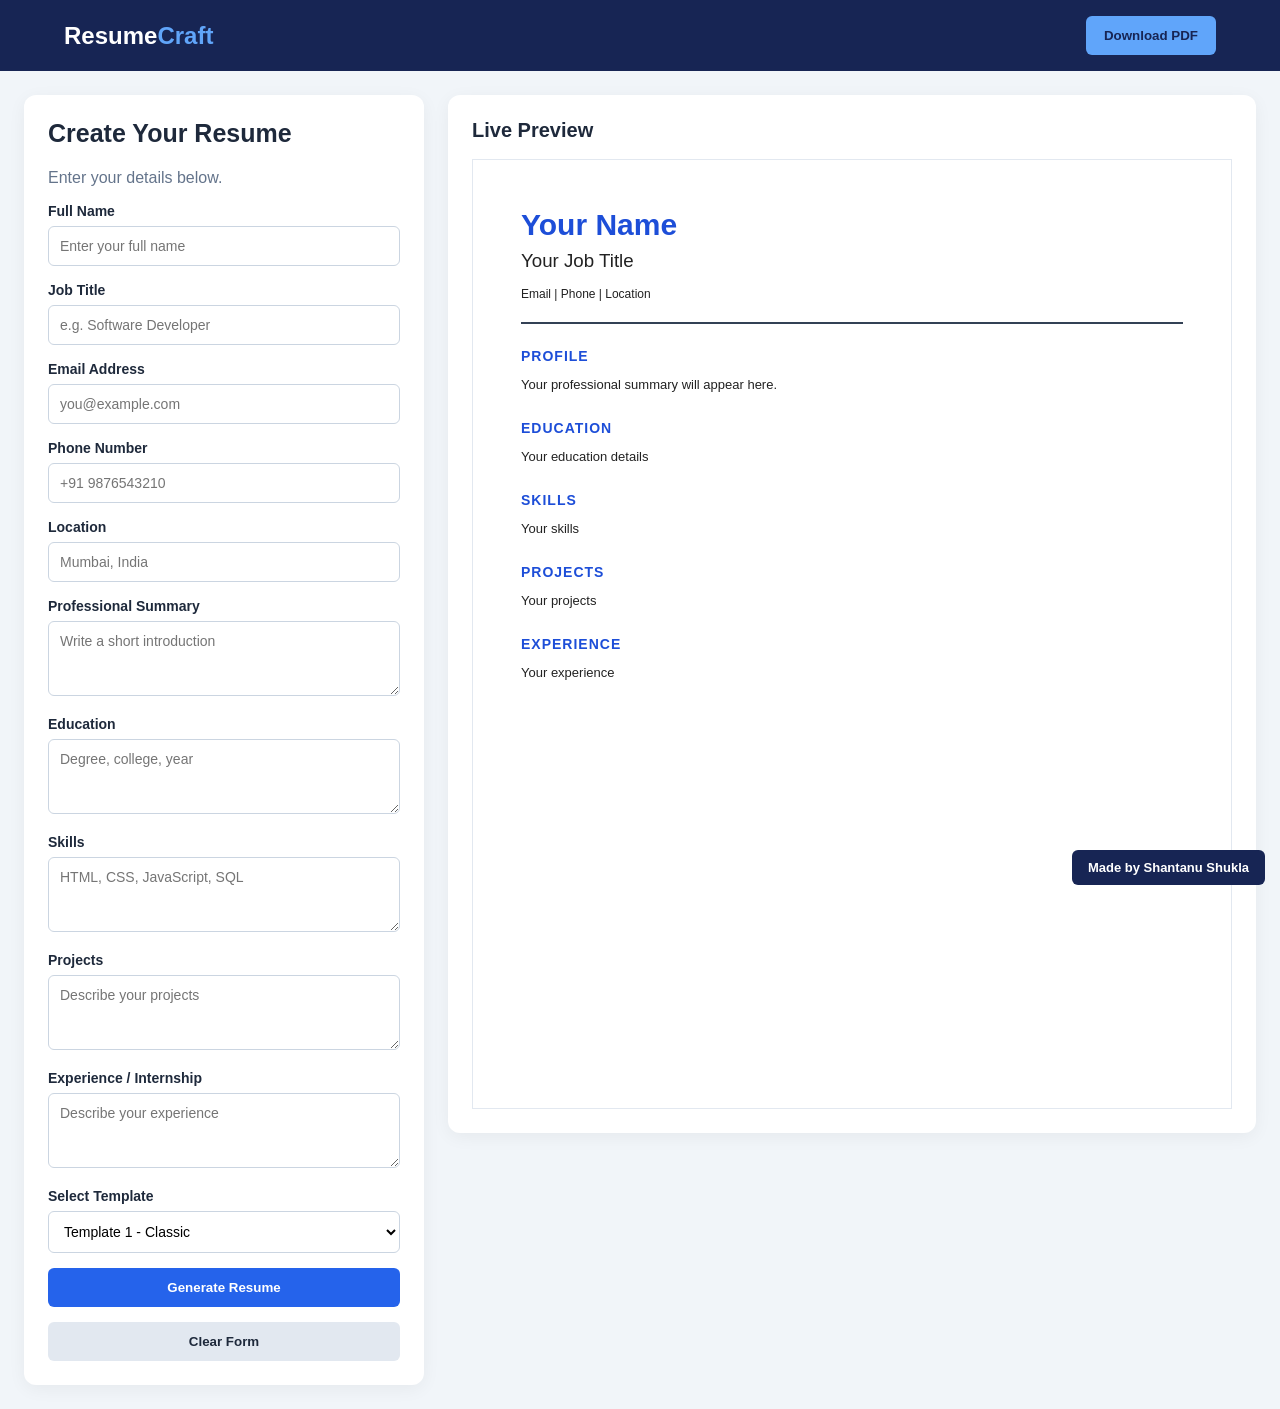
<file: index.html>
<!DOCTYPE html>
<html lang="en">
<head>
  <meta charset="UTF-8">
  <meta name="viewport" content="width=device-width, initial-scale=1.0">
  <title>Resume Builder</title>

  <!-- CSS CONNECTION -->
  <link rel="stylesheet" href="style.css">
</head>
<body>

  <header class="navbar">
    <h2>Resume<span>Craft</span></h2>
    <button type="button" id="downloadBtn">Download PDF</button>
  </header>

  <main class="container">

    <section class="form-panel">
      <h1>Create Your Resume</h1>
      <p>Enter your details below.</p>

      <form id="resumeForm">
        <label for="name">Full Name</label>
        <input id="name" placeholder="Enter your full name">

        <label for="job">Job Title</label>
        <input id="job" placeholder="e.g. Software Developer">

        <label for="email">Email Address</label>
        <input id="email" type="email" placeholder="you@example.com">

        <label for="phone">Phone Number</label>
        <input id="phone" placeholder="+91 9876543210">

        <label for="location">Location</label>
        <input id="location" placeholder="Mumbai, India">

        <label for="summary">Professional Summary</label>
        <textarea id="summary" placeholder="Write a short introduction"></textarea>

        <label for="education">Education</label>
        <textarea id="education" placeholder="Degree, college, year"></textarea>

        <label for="skills">Skills</label>
        <textarea id="skills" placeholder="HTML, CSS, JavaScript, SQL"></textarea>

        <label for="projects">Projects</label>
        <textarea id="projects" placeholder="Describe your projects"></textarea>

        <label for="experience">Experience / Internship</label>
        <textarea id="experience" placeholder="Describe your experience"></textarea>

        <label for="template">Select Template</label>
        <select id="template">
          <option value="classic">Template 1 - Classic</option>
          <option value="modern">Template 2 - Modern</option>
          <option value="minimal">Template 3 - Minimal</option>
          <option value="student">Template 4 - Student</option>
        </select>

        <button type="button" id="generateBtn" class="primary">
          Generate Resume
        </button>

        <button type="button" id="clearBtn" class="secondary">
          Clear Form
        </button>
      </form>
    </section>

    <section class="preview-panel">
      <h2>Live Preview</h2>

      <article id="resume" class="resume classic">
        <header class="resume-header">
          <h1 id="outName">Your Name</h1>
          <h3 id="outJob">Your Job Title</h3>
          <p id="outContact">Email | Phone | Location</p>
        </header>

        <section class="resume-section">
          <h2>PROFILE</h2>
          <p id="outSummary">Your professional summary will appear here.</p>
        </section>

        <section class="resume-section">
          <h2>EDUCATION</h2>
          <p id="outEducation">Your education details</p>
        </section>

        <section class="resume-section">
          <h2>SKILLS</h2>
          <p id="outSkills">Your skills</p>
        </section>

        <section class="resume-section">
          <h2>PROJECTS</h2>
          <p id="outProjects">Your projects</p>
        </section>

        <section class="resume-section">
          <h2>EXPERIENCE</h2>
          <p id="outExperience">Your experience</p>
        </section>
      </article>
    </section>

  </main>

  <!-- JAVASCRIPT CONNECTION -->
  <script src="script.js"></script>
</body>
</html>
</file>
<file: style.css>
* {
  box-sizing: border-box;
}

body {
  margin: 0;
  font-family: Arial, sans-serif;
  background: #f1f5f9;
  color: #1e293b;
}

.navbar {
  background: #172554;
  color: white;
  padding: 16px 5%;
  display: flex;
  justify-content: space-between;
  align-items: center;
}

.navbar h2 {
  margin: 0;
}

.navbar span {
  color: #60a5fa;
}

button {
  padding: 12px 18px;
  border: none;
  border-radius: 6px;
  cursor: pointer;
  font-weight: bold;
}

#downloadBtn {
  background: #60a5fa;
  color: #172554;
}

.container {
  max-width: 1500px;
  margin: auto;
  padding: 24px;
  display: grid;
  grid-template-columns: minmax(280px, 400px) minmax(0, 1fr);
  gap: 24px;
  align-items: start;
}

.form-panel,
.preview-panel {
  background: white;
  padding: 24px;
  border-radius: 12px;
  box-shadow: 0 4px 18px #0000000d;
}

.form-panel h1 {
  margin-top: 0;
  font-size: 25px;
}

.form-panel > p {
  color: #64748b;
}

label {
  display: block;
  margin: 16px 0 7px;
  font-size: 14px;
  font-weight: bold;
}

input,
textarea,
select {
  width: 100%;
  padding: 11px;
  border: 1px solid #cbd5e1;
  border-radius: 6px;
  font: inherit;
  font-size: 14px;
  background: white;
}

textarea {
  min-height: 75px;
  resize: vertical;
}

input:focus,
textarea:focus,
select:focus {
  outline: 2px solid #93c5fd;
  border-color: #2563eb;
}

.primary,
.secondary {
  display: block;
  width: 100%;
  margin-top: 15px;
}

.primary {
  background: #2563eb;
  color: white;
}

.secondary {
  background: #e2e8f0;
  color: #1e293b;
}

.preview-panel {
  min-width: 0;
  overflow: auto;
}

.preview-panel > h2 {
  margin-top: 0;
  font-size: 20px;
}

.resume {
  width: 100%;
  max-width: 794px;
  min-height: 950px;
  margin: auto;
  padding: 48px;
  background: white;
  color: #222;
  border: 1px solid #e2e8f0;
  overflow-wrap: anywhere;
}

.resume-header {
  padding-bottom: 18px;
  border-bottom: 2px solid #334155;
}

.resume-header h1 {
  font-size: 30px;
  margin: 0 0 8px;
}

.resume-header h3 {
  margin: 0 0 12px;
  font-weight: normal;
}

.resume-header p {
  font-size: 12px;
  line-height: 1.7;
  margin-bottom: 0;
}

.resume-section {
  margin-top: 24px;
  break-inside: avoid;
}

.resume-section h2 {
  font-size: 14px;
  letter-spacing: 1px;
  margin-bottom: 10px;
}

.resume-section p {
  font-size: 13px;
  line-height: 1.7;
  margin: 0;
  white-space: pre-wrap;
}

/* TEMPLATE 1: CLASSIC */
.resume.classic .resume-header h1,
.resume.classic .resume-section h2 {
  color: #1d4ed8;
}

/* TEMPLATE 2: MODERN */
.resume.modern {
  border-top: 10px solid #0f766e;
  font-family: "Trebuchet MS", sans-serif;
}

.resume.modern .resume-header h1,
.resume.modern .resume-section h2 {
  color: #0f766e;
}

.resume.modern .resume-header {
  border-color: #0f766e;
}

/* TEMPLATE 3: MINIMAL */
.resume.minimal {
  font-family: Georgia, serif;
}

.resume.minimal .resume-header h1 {
  font-weight: normal;
  font-size: 32px;
}

.resume.minimal .resume-section h2 {
  color: #555;
  border-bottom: 1px solid #ddd;
  padding-bottom: 6px;
}

/* TEMPLATE 4: STUDENT */
.resume.student {
  border-left: 8px solid #7c3aed;
}

.resume.student .resume-header h1,
.resume.student .resume-section h2 {
  color: #6d28d9;
}

/* WATERMARK: MADE BY SHANTANU SHUKLA */
body::after {
  content: "Made by Shantanu Shukla";
  position: fixed;
  bottom: 15px;
  right: 15px;
  background-color: #172554;
  color: white;
  padding: 10px 16px;
  font-size: 13px;
  font-weight: bold;
  font-family: Arial, sans-serif;
  border-radius: 6px;
  z-index: 999999;
  display: block;
  visibility: visible;
  opacity: 1;
  pointer-events: none;
}

@media (max-width: 900px) {
  .container {
    grid-template-columns: 1fr;
    padding: 12px;
  }

  .resume {
    padding: 25px;
    min-height: 700px;
  }
}

/* PRINT SETTINGS */
@media print {
  @page {
    size: A4;
    margin: 10mm;
  }

  body {
    background: white;
  }

  body::after {
    display: none !important;
  }

  .navbar,
  .form-panel,
  .preview-panel > h2 {
    display: none !important;
  }

  .container {
    display: block;
    margin: 0;
    padding: 0;
  }

  .preview-panel {
    padding: 0;
    overflow: visible;
    box-shadow: none;
  }

  .resume {
    width: 100%;
    max-width: none;
    min-height: 0;
    margin: 0;
    padding: 8mm;
    border: none;
    box-shadow: none;
    -webkit-print-color-adjust: exact;
    print-color-adjust: exact;
  }
}
</file>
